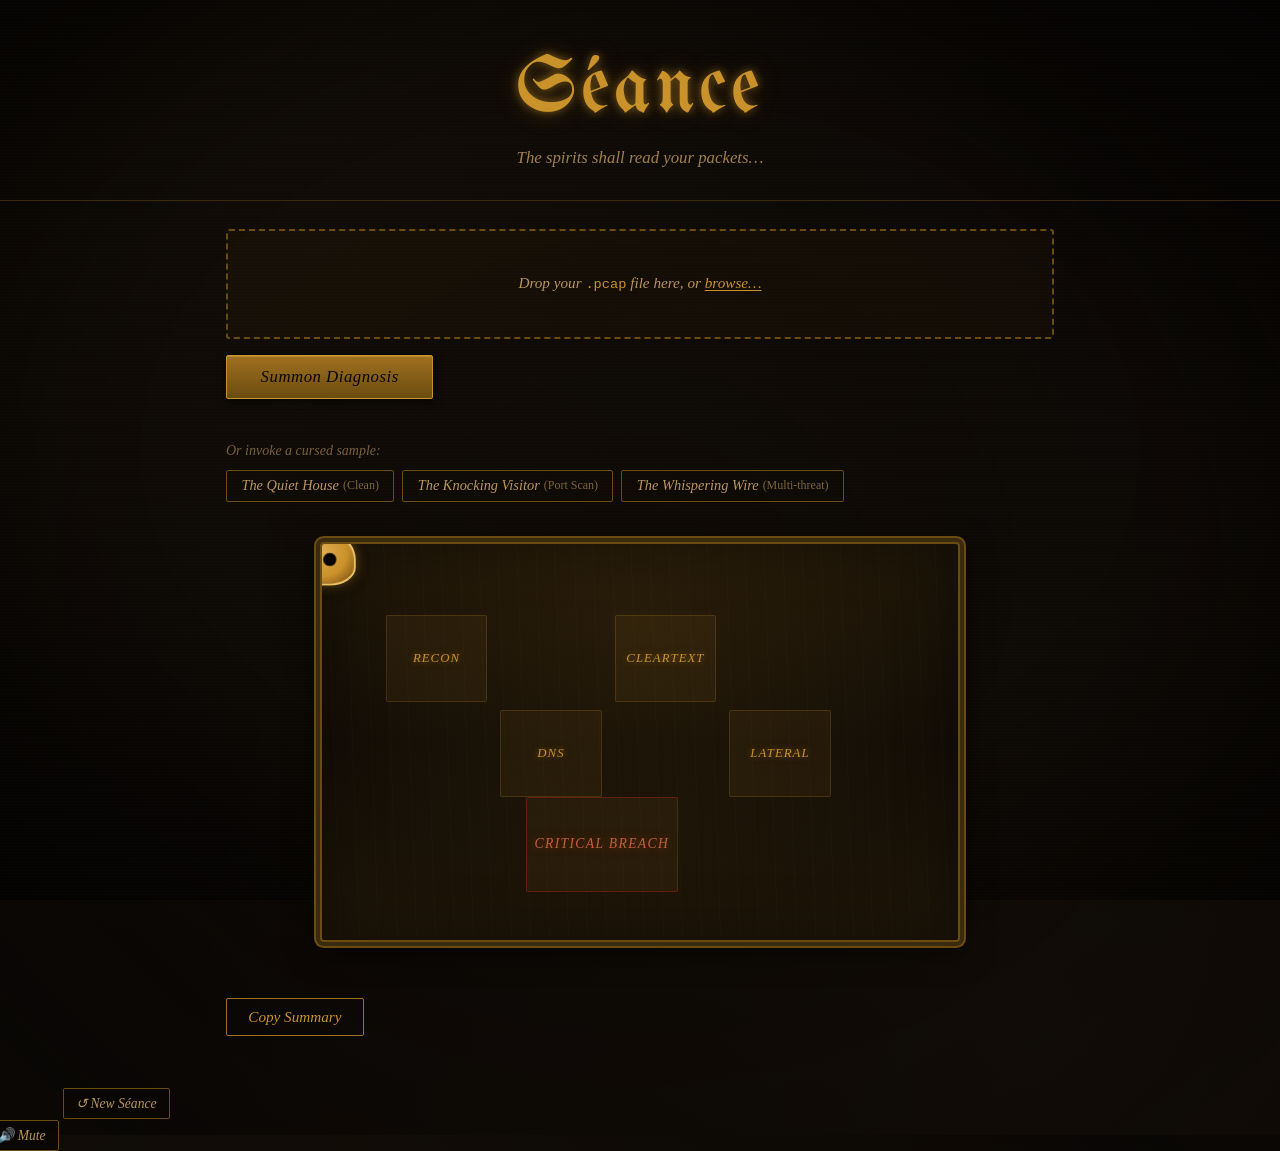
<file: index.html>
<!DOCTYPE html>
<html lang="en">
<head>
  <meta charset="UTF-8" />
  <meta name="viewport" content="width=device-width, initial-scale=1.0" />
  <title>Séance — Packet Capture Analyzer</title>
  <meta name="description" content="A Victorian spirit-board that analyzes your packet captures and narrates what happened on the wire as a ghost story." />
  <link rel="preconnect" href="https://fonts.googleapis.com" />
  <link rel="preconnect" href="https://fonts.gstatic.com" crossorigin />
  <link href="https://fonts.googleapis.com/css2?family=IM+Fell+English:ital@0;1&family=UnifrakturMaguntia&display=swap" rel="stylesheet" />
  <link rel="stylesheet" href="style.css" />
</head>
<body data-phase="idle">

  <!-- ═══════════════════════════════════════════════════════════
       HEADER
  ═══════════════════════════════════════════════════════════ -->
  <header class="app-header">
    <h1 class="app-title">Séance</h1>
    <p class="app-subtitle">The spirits shall read your packets&hellip;</p>
  </header>

  <!-- ═══════════════════════════════════════════════════════════
       MAIN CONTENT
  ═══════════════════════════════════════════════════════════ -->
  <main class="app-main">

    <!-- Pcap-input section -->
    <section class="input-section" aria-label="Packet Capture Input">

      <!-- Drag-and-drop / file picker area -->
      <div id="drop-zone" class="drop-zone" role="button" tabindex="0"
           aria-label="Drop a .pcap file here or click to browse">
        <label class="drop-zone__label">
          Drop your <span class="drop-zone__ext">.pcap</span> file here, or
          <span class="drop-zone__link">browse&hellip;</span>
          <input type="file" id="file-input" accept=".pcap" class="drop-zone__input" />
        </label>
      </div>

      <!-- Empty-input message (shown when summon is clicked with no file) -->
      <p id="empty-input-msg" class="empty-input-msg" hidden aria-live="polite">
        The spirits find no message here&hellip; Inscribe your log before summoning.
      </p>

      <!-- pcapng format notice -->
      <p id="pcapng-msg" class="status-msg" hidden aria-live="polite">
        The spirits cannot read this modern séance format&hellip;
        In Wireshark: File &rarr; Save As &rarr; pcap (classic) to free their voice.
      </p>

      <!-- Generic error message -->
      <p id="error-msg" class="status-msg" hidden aria-live="polite">
        The ether rejects this offering&hellip; Ensure your file is a valid .pcap under 5&nbsp;MB.
      </p>

      <!-- Primary action -->
      <button id="summon-btn" class="btn btn--primary" type="button">
        Summon Diagnosis
      </button>
    </section>

    <!-- Sample-capture shortcuts -->
    <section class="samples-section" aria-label="Sample Haunted Captures">
      <p class="samples-label">Or invoke a cursed sample:</p>
      <div class="samples-row" role="group" aria-label="Sample capture buttons">
        <button id="sample-quiet" class="btn btn--sample" type="button"
                aria-label="Load sample: The Quiet House — clean capture">
          The Quiet House <span class="sample-hint">(Clean)</span>
        </button>
        <button id="sample-knocking" class="btn btn--sample" type="button"
                aria-label="Load sample: The Knocking Visitor — port scan and ping sweep">
          The Knocking Visitor <span class="sample-hint">(Port Scan)</span>
        </button>
        <button id="sample-whispering" class="btn btn--sample" type="button"
                aria-label="Load sample: The Whispering Wire — DNS, credentials, ARP spoofing">
          The Whispering Wire <span class="sample-hint">(Multi-threat)</span>
        </button>
      </div>
    </section>

    <!-- ─────────────────────────────────────────────────────────
         SPIRIT BOARD — planchette moved by setPlanchetteZone()
    ───────────────────────────────────────────────────────── -->
    <section class="board-section" aria-label="Spirit Board">
      <div id="spirit-board" role="img" aria-label="Victorian spirit board with five zones">

        <!-- Zone: Recon — top-left -->
        <div class="board-zone" data-zone="recon"
             style="left: 10%; top: 18%; width: 16%; height: 22%"
             aria-label="Recon zone">Recon</div>

        <!-- Zone: DNS — mid-left -->
        <div class="board-zone" data-zone="dns"
             style="left: 28%; top: 42%; width: 16%; height: 22%"
             aria-label="DNS zone">DNS</div>

        <!-- Zone: Cleartext — top-right -->
        <div class="board-zone" data-zone="cleartext"
             style="left: 46%; top: 18%; width: 16%; height: 22%"
             aria-label="Cleartext zone">Cleartext</div>

        <!-- Zone: Lateral — mid-right -->
        <div class="board-zone" data-zone="lateral"
             style="left: 64%; top: 42%; width: 16%; height: 22%"
             aria-label="Lateral zone">Lateral</div>

        <!-- Zone: Critical Breach — bottom-centre, larger -->
        <div class="board-zone board-zone--critical" data-zone="critical"
             style="left: 32%; top: 64%; width: 24%; height: 24%"
             aria-label="Critical Breach zone">Critical&nbsp;Breach</div>

        <!-- Planchette — moved by setPlanchetteZone() via transform: translate(x, y) -->
        <div id="planchette" aria-hidden="true"></div>

      </div>
    </section>

    <!-- ─────────────────────────────────────────────────────────
         RESULT PANEL
    ───────────────────────────────────────────────────────── -->
    <section id="result-panel" class="result-panel" aria-live="polite" aria-label="Analysis Results" hidden>

      <!-- Beat 2: calm phase — traffic summary (populated by app.js) -->
      <div id="summary-panel" class="summary-panel" hidden></div>

      <!-- Copy-summary action (shown in calm phase) -->
      <div class="copy-row" hidden>
        <button id="copy-summary-btn" class="btn btn--copy" type="button">
          Copy Summary
        </button>
        <span id="copy-confirm" class="copy-confirm" hidden aria-live="polite">Copied!</span>
      </div>

      <!-- Beat 3: hidden finding (strike phase — existing structure kept) -->
      <div id="hidden-finding" class="finding finding--hidden" hidden>
        <h2 class="finding-title finding-title--warning">&#x26A0;&#xFE0F; Critical Breach Detected</h2>
        <span id="hidden-severity" class="severity-badge"></span>
        <p id="hidden-type" class="finding-label"></p>
        <pre id="hidden-match" class="finding-match finding-match--danger"></pre>
        <p id="hidden-remediation" class="finding-remediation"></p>
      </div>

      <!-- Beat 3: findings list revealed on strike (populated by app.js) -->
      <div id="findings-list" class="findings-list" hidden></div>

    </section>

  </main>

  <!-- ═══════════════════════════════════════════════════════════
       FIXED UTILITY CONTROLS
  ═══════════════════════════════════════════════════════════ -->

  <!-- Mute / Unmute toggle — fixed to top-right corner -->
  <button id="mute-btn" class="btn btn--utility btn--mute" type="button"
          aria-label="Mute audio" aria-pressed="false">
    🔊 Mute
  </button>

  <!-- Reset — fixed to bottom-right corner -->
  <button id="reset-btn" class="btn btn--utility btn--reset" type="button"
          aria-label="Reset and analyze a new capture">
    &#x21BA; New Séance
  </button>

  <!-- ═══════════════════════════════════════════════════════════
       SCRIPTS — loaded in order, no defer or type="module"
  ═══════════════════════════════════════════════════════════ -->
  <script src="samples.js"></script>
  <script src="pcap.js"></script>
  <script src="detectors.js"></script>
  <script src="story.js"></script>
  <script src="audio.js"></script>
  <script src="app.js"></script>

</body>
</html>
</file>
<file: style.css>
/* ═══════════════════════════════════════════════════════════════════════════
   SÉANCE — Victorian Spirit-Board Packet Analyzer
   style.css

   Spirit board zone names (Recon, DNS, Cleartext, Lateral, Critical Breach)
   match data-zone attributes in index.html and ZONE_POSITIONS in app.js.
   ═══════════════════════════════════════════════════════════════════════════ */

/* ── Contrast audit (WCAG AA ≥ 4.5:1) ──────────────────────────────────────
   Computed with WCAG 2.1 relative luminance formula.

   Dark séance theme (bg #0a0705):
     --text-primary  #e8d5a0 → 13.83:1  ✓
     --text-secondary #b8955e →  7.17:1  ✓
     --text-muted    #7a6040 →  3.42:1   used only for decorative labels
                                          (e.g. .samples-label, .summary-stat-label);
                                          all body / interactive text uses primary or secondary
     Zone labels (#c9922a) on board bg #1a1108 → 6.77:1  ✓
     .finding-tip  #d08060 on card bg  #1e150a → 5.95:1  ✓
     .finding-story / .summary-story (--text-primary) on #1e150a → 12.39:1  ✓

   Parchment mode (bg #f5ead0):
     --text-primary  #3b2a14 → 11.50:1  ✓
     --text-secondary #7a4e18 →  5.99:1  ✓
     --text-muted    #6b4e28 →  6.40:1  ✓
     .finding-tip override #5a2e0a on card #f5e0d8 → 9.04:1  ✓

   Both themes meet ≥ 4.5:1 for all body and interactive text.
   ─────────────────────────────────────────────────────────────────────────── */

/* ─────────────────────────────────────────────────────────────────────────
   GOOGLE FONT IMPORT
   (IM Fell English is already linked in index.html; this @import is a
   belt-and-suspenders fallback if the CSS is loaded standalone)
   ───────────────────────────────────────────────────────────────────────── */
@import url('https://fonts.googleapis.com/css2?family=IM+Fell+English:ital@0;1&family=UnifrakturMaguntia&display=swap');


/* ═══════════════════════════════════════════════════════════════════════════
   CUSTOM PROPERTIES — Victorian Occult Palette
   ═══════════════════════════════════════════════════════════════════════════ */
:root {
  /* ── Backgrounds ─────────────────────────────────────────────────────── */
  --bg-void:        #0a0705;   /* deep séance black */
  --bg-chamber:     #110d08;   /* dark oak panelling */
  --bg-board:       #1a1108;   /* spirit board surface */
  --bg-card:        #1e150a;   /* card / panel background */
  --bg-input:       #150f07;   /* textarea well */

  /* ── Foreground / Text ───────────────────────────────────────────────── */
  --text-primary:   #e8d5a0;   /* aged candlelight ivory */
  --text-secondary: #b8955e;   /* warm brass */
  --text-muted:     #7a6040;   /* dim shadow */
  --text-warning:   #d4451a;   /* blood warning */

  /* ── Accent / Brass ──────────────────────────────────────────────────── */
  --brass-bright:   #c9922a;   /* polished brass highlight */
  --brass-mid:      #a07020;   /* antique brass */
  --brass-dark:     #6b4c10;   /* dark brass groove */
  --gold-glow:      #f0c040;   /* candlelight spark */

  /* ── Borders & Separators ────────────────────────────────────────────── */
  --border-primary: #6b4c10;
  --border-subtle:  #3a2a10;
  --border-glow:    #a07020;

  /* ── Planchette & Spirit Board ───────────────────────────────────────── */
  --zone-label:     #c9922a;
  --zone-bg:        rgba(201, 146, 42, 0.07);
  --zone-hover:     rgba(201, 146, 42, 0.18);
  --planchette-bg:  #c9922a;
  --planchette-eye: #0a0705;

  /* ── State-specific overrides (applied via data-phase) ───────────────── */
  --phase-bg:       var(--bg-void);
  --phase-text:     var(--text-primary);

  /* ── Typography ──────────────────────────────────────────────────────── */
  --font-serif: 'IM Fell English', Georgia, 'Times New Roman', serif;
  --font-display: 'UnifrakturMaguntia', 'IM Fell English', Georgia, serif;
  --font-mono: 'Courier New', Courier, monospace;

  /* ── Spacing ─────────────────────────────────────────────────────────── */
  --space-xs:  0.25rem;
  --space-sm:  0.5rem;
  --space-md:  1rem;
  --space-lg:  1.75rem;
  --space-xl:  2.5rem;

  /* ── Transitions ─────────────────────────────────────────────────────── */
  --transition-fast:   150ms ease;
  --transition-medium: 350ms ease;
  --transition-slow:   700ms ease;
}


/* ═══════════════════════════════════════════════════════════════════════════
   GLOBAL RESET & BASE
   ═══════════════════════════════════════════════════════════════════════════ */
*,
*::before,
*::after {
  box-sizing: border-box;
  margin: 0;
  padding: 0;
}

html {
  font-size: 16px;
  scroll-behavior: smooth;
}

body {
  font-family: var(--font-serif);
  font-size: 1rem;
  line-height: 1.65;
  color: var(--phase-text);
  background-color: var(--phase-bg);
  min-height: 100vh;
  /* Aged paper grain via layered radial gradients — no image files */
  background-image:
    radial-gradient(ellipse at 20% 10%,  rgba(201, 146, 42, 0.04) 0%, transparent 60%),
    radial-gradient(ellipse at 80% 90%,  rgba(201, 146, 42, 0.03) 0%, transparent 60%),
    radial-gradient(ellipse at 50% 50%,  rgba(10,  7,   5,  0.6)  0%, transparent 100%);
  transition:
    background-color var(--transition-slow),
    color            var(--transition-slow),
    filter           var(--transition-fast);
}

/* Faint vignette overlay for a candlelit room feel */
body::before {
  content: '';
  position: fixed;
  inset: 0;
  pointer-events: none;
  background: radial-gradient(ellipse at center, transparent 55%, rgba(0, 0, 0, 0.65) 100%);
  z-index: 0;
}

/* Stacked-noise texture via repeating CSS pattern */
body::after {
  content: '';
  position: fixed;
  inset: 0;
  pointer-events: none;
  opacity: 0.03;
  background-image:
    repeating-linear-gradient(
      0deg,
      transparent,
      transparent 2px,
      rgba(255, 255, 255, 0.4) 2px,
      rgba(255, 255, 255, 0.4) 3px
    );
  z-index: 0;
}

/* Keep all real content above pseudo-element overlays */
.app-header,
.app-main,
#mute-btn,
#reset-btn {
  position: relative;
  z-index: 1;
}


/* ═══════════════════════════════════════════════════════════════════════════
   PHASE OVERRIDES  (body[data-phase="…"])
   ═══════════════════════════════════════════════════════════════════════════ */

/* idle — default dark séance */
body[data-phase="idle"] {
  --phase-bg:   var(--bg-void);
  --phase-text: var(--text-primary);
}

/* summoning — deeper darkness, narrowed focus */
body[data-phase="summoning"] {
  --phase-bg:   #060402;
  --phase-text: #c8b87a;
  filter: brightness(0.85) saturate(0.9);
}

/* calm — still dark but slightly warmer; parchment mode will override further */
body[data-phase="calm"] {
  --phase-bg:   var(--bg-chamber);
  --phase-text: var(--text-primary);
}

/* strike — blood-red dramatic reveal */
body[data-phase="strike"] {
  --phase-bg:   #0d0303;
  --phase-text: #f0c0a0;
  filter: saturate(1.3) brightness(0.95);
}


/* ═══════════════════════════════════════════════════════════════════════════
   PARCHMENT MODE  (.parchment-mode)
   Applied in calm phase after the tension break.
   ═══════════════════════════════════════════════════════════════════════════ */
body.parchment-mode {
  --phase-bg:         #f5ead0;
  --phase-text:       #2a1a08;
  --bg-card:          #ede0bc;
  --bg-input:         #f0e5c8;
  --bg-board:         #e8d8b0;
  --text-secondary:   #7a4e18;
  --text-primary:   #3b2a14;
  --text-muted:       #6b4e28;
  --border-primary:   #c0944a;
  --border-subtle:    #d8c08a;
  --zone-label:       #7a4e18;
  --zone-bg:          rgba(120, 70, 20, 0.06);
  --planchette-bg:    #9a6020;
  background-image:
    /* Aged paper grain for parchment */
    repeating-linear-gradient(
      45deg,
      transparent,
      transparent 10px,
      rgba(160, 120, 60, 0.04) 10px,
      rgba(160, 120, 60, 0.04) 11px
    ),
    radial-gradient(ellipse at 15% 15%, rgba(200, 160, 80, 0.15) 0%, transparent 50%),
    radial-gradient(ellipse at 85% 85%, rgba(200, 160, 80, 0.10) 0%, transparent 50%);
  filter: none;
  transition:
    background-color 500ms ease,
    color            500ms ease;
}

body.parchment-mode::before {
  background: radial-gradient(ellipse at center, transparent 60%, rgba(140, 100, 40, 0.25) 100%);
}

body.parchment-mode::after {
  opacity: 0.015;
}


/* ═══════════════════════════════════════════════════════════════════════════
   TYPOGRAPHY
   ═══════════════════════════════════════════════════════════════════════════ */
h1, h2, h3 {
  font-family: var(--font-serif);
  font-weight: normal;
  line-height: 1.25;
}

h1 { font-size: clamp(2rem, 5vw, 3.5rem); }
h2 { font-size: clamp(1.25rem, 3vw, 1.75rem); }

pre, code {
  font-family: var(--font-mono);
  font-size: 0.875rem;
}


/* ═══════════════════════════════════════════════════════════════════════════
   LAYOUT
   ═══════════════════════════════════════════════════════════════════════════ */
.app-header {
  text-align: center;
  padding: var(--space-xl) var(--space-lg) var(--space-lg);
  border-bottom: 1px solid var(--border-subtle);
}

.app-title {
  font-family: var(--font-display);
  font-size: clamp(2.5rem, 7vw, 5rem);
  color: var(--brass-bright);
  text-shadow:
    0 0 8px  rgba(201, 146, 42, 0.6),
    0 0 24px rgba(201, 146, 42, 0.3),
    0 2px 4px rgba(0, 0, 0, 0.8);
  letter-spacing: 0.05em;
}

body.parchment-mode .app-title {
  color: var(--text-secondary);
  text-shadow: 0 1px 3px rgba(0, 0, 0, 0.3);
}

.app-subtitle {
  font-style: italic;
  color: var(--text-secondary);
  font-size: 1.05rem;
  margin-top: var(--space-xs);
  opacity: 0.85;
}

.app-main {
  max-width: 860px;
  margin: 0 auto;
  padding: var(--space-lg) var(--space-md) var(--space-xl);
  display: flex;
  flex-direction: column;
  gap: var(--space-xl);
}


/* ═══════════════════════════════════════════════════════════════════════════
   INPUT SECTION
   ═══════════════════════════════════════════════════════════════════════════ */
.input-section {
  display: flex;
  flex-direction: column;
  gap: var(--space-md);
}

.input-label {
  font-style: italic;
  color: var(--text-secondary);
  font-size: 0.95rem;
}

.log-textarea {
  width: 100%;
  min-height: 200px;
  padding: var(--space-md);
  font-family: var(--font-mono);
  font-size: 0.85rem;
  line-height: 1.6;
  color: var(--text-primary);
  background-color: var(--bg-input);
  border: 1px solid var(--border-primary);
  border-radius: 2px;
  resize: vertical;
  outline: none;
  transition:
    border-color var(--transition-fast),
    box-shadow   var(--transition-fast),
    background-color var(--transition-medium),
    color            var(--transition-medium);

  /* Subtle inner shadow for depth */
  box-shadow:
    inset 0 2px 8px rgba(0, 0, 0, 0.5),
    inset 0 0 0 1px rgba(201, 146, 42, 0.05);
}

.log-textarea:focus {
  border-color: var(--brass-bright);
  box-shadow:
    inset 0 2px 8px rgba(0, 0, 0, 0.5),
    0 0 0 2px rgba(201, 146, 42, 0.25);
}

.log-textarea::placeholder {
  color: var(--text-muted);
  font-style: italic;
}

/* Empty-input warning message */
.empty-input-msg {
  font-style: italic;
  color: var(--brass-mid);
  font-size: 0.9rem;
  padding: var(--space-sm) var(--space-md);
  border-left: 2px solid var(--brass-mid);
  background: rgba(201, 146, 42, 0.07);
  border-radius: 0 2px 2px 0;
}

/* Status messages (pcapng notice, generic errors) */
.status-msg {
  font-style: italic;
  color: var(--brass-mid);
  font-size: 0.9rem;
  padding: var(--space-sm) var(--space-md);
  border-left: 2px solid var(--brass-mid);
  background: rgba(201, 146, 42, 0.07);
  border-radius: 0 2px 2px 0;
}


/* ═══════════════════════════════════════════════════════════════════════════
   DROP ZONE — drag-and-drop / file picker
   ═══════════════════════════════════════════════════════════════════════════ */
.drop-zone {
  display: flex;
  align-items: center;
  justify-content: center;
  min-height: 110px;
  padding: var(--space-lg) var(--space-md);
  border: 2px dashed var(--brass-dark);
  border-radius: 3px;
  background: rgba(201, 146, 42, 0.03);
  cursor: pointer;
  transition:
    border-color var(--transition-fast),
    background   var(--transition-fast);
  text-align: center;
}

.drop-zone:hover {
  border-color: var(--brass-mid);
  background: rgba(201, 146, 42, 0.07);
}

/* Active drag-over state */
.drop-zone.drag-over {
  border-color: var(--brass-bright);
  background: rgba(201, 146, 42, 0.12);
  box-shadow: 0 0 0 3px rgba(201, 146, 42, 0.18);
}

.drop-zone__label {
  display: block;
  font-style: italic;
  color: var(--text-secondary);
  font-size: 0.95rem;
  cursor: pointer;
}

.drop-zone__ext {
  color: var(--brass-bright);
  font-style: normal;
  font-family: var(--font-mono);
  font-size: 0.9em;
}

.drop-zone__link {
  color: var(--brass-bright);
  text-decoration: underline;
  text-underline-offset: 2px;
  cursor: pointer;
}

.drop-zone__link:hover {
  color: var(--gold-glow);
}

/* Hide the native file input visually but keep it accessible */
.drop-zone__input {
  position: absolute;
  width: 1px;
  height: 1px;
  opacity: 0;
  overflow: hidden;
  clip: rect(0 0 0 0);
  clip-path: inset(50%);
  white-space: nowrap;
}

/* Parchment mode: readable drop zone on light background */
body.parchment-mode .drop-zone {
  border-color: var(--border-primary);
  background: rgba(120, 70, 20, 0.04);
}

body.parchment-mode .drop-zone:hover {
  border-color: var(--brass-mid);
  background: rgba(120, 70, 20, 0.08);
}

body.parchment-mode .drop-zone.drag-over {
  border-color: var(--brass-mid);
  background: rgba(120, 70, 20, 0.12);
  box-shadow: 0 0 0 3px rgba(120, 70, 20, 0.15);
}


/* ═══════════════════════════════════════════════════════════════════════════
   BUTTONS — base & variants
   ═══════════════════════════════════════════════════════════════════════════ */
.btn {
  display: inline-flex;
  align-items: center;
  justify-content: center;
  gap: var(--space-xs);
  padding: 0.6em 1.4em;
  font-family: var(--font-serif);
  font-size: 1rem;
  font-style: italic;
  cursor: pointer;
  border-radius: 2px;
  border: 1px solid transparent;
  text-decoration: none;
  transition:
    background-color var(--transition-fast),
    border-color     var(--transition-fast),
    color            var(--transition-fast),
    box-shadow       var(--transition-fast),
    transform        var(--transition-fast);
  -webkit-font-smoothing: antialiased;
}

.btn:active {
  transform: translateY(1px);
}

/* Primary — "Summon Diagnosis" */
.btn--primary {
  background: linear-gradient(180deg, var(--brass-mid) 0%, var(--brass-dark) 100%);
  color: var(--bg-void);
  border-color: var(--brass-bright);
  font-size: 1.05rem;
  letter-spacing: 0.03em;
  padding: 0.65em 2em;
  box-shadow:
    0 2px 8px rgba(0, 0, 0, 0.6),
    inset 0 1px 0 rgba(255, 220, 100, 0.25);
  align-self: flex-start;
}

.btn--primary:hover {
  background: linear-gradient(180deg, var(--brass-bright) 0%, var(--brass-mid) 100%);
  box-shadow:
    0 4px 14px rgba(201, 146, 42, 0.45),
    inset 0 1px 0 rgba(255, 220, 100, 0.35);
}

/* Sample buttons */
.btn--sample {
  background: transparent;
  color: var(--text-secondary);
  border-color: var(--border-primary);
  font-size: 0.9rem;
  padding: 0.45em 1em;
}

.btn--sample:hover {
  background: rgba(201, 146, 42, 0.12);
  border-color: var(--brass-mid);
  color: var(--text-primary);
}

.btn--sample .sample-hint {
  font-size: 0.75rem;
  font-style: normal;
  opacity: 0.65;
}

/* Copy Fix button */
.btn--copy {
  background: transparent;
  color: var(--brass-bright);
  border-color: var(--brass-mid);
  font-size: 0.95rem;
}

.btn--copy:hover {
  background: rgba(201, 146, 42, 0.14);
  border-color: var(--brass-bright);
}

/* Utility buttons (mute, reset) — fixed to corners */
.btn--utility {
  background: rgba(10, 7, 5, 0.75);
  color: var(--text-secondary);
  border: 1px solid var(--border-primary);
  font-size: 0.85rem;
  padding: 0.45em 0.9em;
  backdrop-filter: blur(4px);
  -webkit-backdrop-filter: blur(4px);
}

.btn--utility:hover {
  background: rgba(26, 17, 8, 0.9);
  border-color: var(--brass-mid);
  color: var(--text-primary);
}

/* Fixed corner placements */
.btn--mute {
  position: fixed;
  top: var(--space-md);
  right: var(--space-md);
  z-index: 100;
}

.btn--reset {
  position: fixed;
  bottom: var(--space-md);
  right: var(--space-md);
  z-index: 100;
}

/* Parchment-mode utility buttons need readable contrast */
body.parchment-mode .btn--utility {
  background: rgba(245, 234, 208, 0.85);
  color: var(--text-secondary);
  border-color: var(--border-primary);
}

body.parchment-mode .btn--utility:hover {
  background: rgba(237, 224, 188, 0.95);
}

/* Parchment: sample button hover should use dark text, not pale gold */
body.parchment-mode .btn--sample:hover {
  background: rgba(120, 70, 20, 0.12);
  border-color: var(--brass-mid);
  color: #3b2a14;
}


/* ═══════════════════════════════════════════════════════════════════════════
   SAMPLE BUTTONS ROW
   ═══════════════════════════════════════════════════════════════════════════ */
.samples-section {
  display: flex;
  flex-direction: column;
  gap: var(--space-sm);
}

.samples-label {
  font-style: italic;
  color: var(--text-muted);
  font-size: 0.875rem;
}

.samples-row {
  display: flex;
  flex-wrap: wrap;
  gap: var(--space-sm);
}


/* ═══════════════════════════════════════════════════════════════════════════
   SPIRIT BOARD SECTION
   ═══════════════════════════════════════════════════════════════════════════ */
.board-section {
  display: flex;
  justify-content: center;
}

#spirit-board {
  position: relative;
  width: 100%;
  max-width: 640px;
  aspect-ratio: 4 / 2.5;
  background:
    radial-gradient(ellipse at 50% 20%, rgba(201, 146, 42, 0.08) 0%, transparent 70%),
    var(--bg-board);
  border: 2px solid var(--border-primary);
  border-radius: 4px;
  box-shadow:
    0 0 0 4px var(--border-subtle),
    0 0 0 6px var(--border-primary),
    0 8px 32px rgba(0, 0, 0, 0.7),
    inset 0 0 60px rgba(0, 0, 0, 0.4);
  overflow: hidden;

  /* Engraved wood grain via repeating gradient */
  background-image:
    repeating-linear-gradient(
      88deg,
      transparent 0px,
      transparent 18px,
      rgba(201, 146, 42, 0.025) 18px,
      rgba(201, 146, 42, 0.025) 19px
    ),
    radial-gradient(ellipse at 50% 20%, rgba(201, 146, 42, 0.08) 0%, transparent 70%),
    linear-gradient(180deg, #1e1508 0%, #140e06 50%, #1e1508 100%);
}

/* Zone labels */
.board-zone {
  position: absolute;
  display: flex;
  align-items: center;
  justify-content: center;
  font-family: var(--font-serif);
  font-size: clamp(0.6rem, 1.5vw, 0.8rem);
  font-style: italic;
  color: var(--zone-label);
  text-transform: uppercase;
  letter-spacing: 0.08em;
  background: var(--zone-bg);
  border: 1px solid rgba(201, 146, 42, 0.2);
  border-radius: 2px;
  padding: 0.3em 0.6em;
  text-shadow: 0 0 6px rgba(201, 146, 42, 0.5);
  transition: background var(--transition-medium), border-color var(--transition-medium);
  user-select: none;
}

.board-zone--active {
  background: var(--zone-hover);
  border-color: var(--brass-mid);
  box-shadow: 0 0 10px rgba(201, 146, 42, 0.3);
}

/* Critical zone is larger and centered lower */
.board-zone--critical {
  font-size: clamp(0.65rem, 1.6vw, 0.85rem);
  letter-spacing: 0.1em;
  border-color: rgba(180, 40, 20, 0.4);
  color: #c06040;
  text-shadow: 0 0 8px rgba(200, 60, 20, 0.5);
}

/* Planchette */
#planchette {
  position: absolute;
  width: 52px;
  height: 52px;
  background: radial-gradient(circle at 35% 35%, #e0aa50 0%, var(--planchette-bg) 55%, #704010 100%);
  border-radius: 50% 50% 50% 10% / 50% 50% 35% 50%;
  border: 2px solid #e8c060;
  box-shadow:
    0 0 12px rgba(201, 146, 42, 0.5),
    0 4px 12px rgba(0, 0, 0, 0.6),
    inset 0 1px 2px rgba(255, 220, 100, 0.4);
  transform: translate(-50%, -50%);
  transition: transform 600ms cubic-bezier(0.25, 0.46, 0.45, 0.94);
  cursor: default;
  z-index: 10;
  /* Centre-hole "eye" via box-shadow ring */
}

#planchette::after {
  content: '';
  position: absolute;
  top: 50%;
  left: 50%;
  transform: translate(-50%, -50%);
  width: 14px;
  height: 14px;
  border-radius: 50%;
  background: var(--planchette-eye);
  border: 1px solid rgba(201, 146, 42, 0.4);
  box-shadow: inset 0 0 4px rgba(0, 0, 0, 0.9);
}

/* Planchette walking animation (summoning phase) */
@keyframes planchette-walk {
  0%   { transform: translate(-50%, -50%) rotate(0deg)   translateX(0px);   }
  10%  { transform: translate(-50%, -50%) rotate(1.5deg) translateX(2px);   }
  20%  { transform: translate(-50%, -50%) rotate(-1deg)  translateX(-1px);  }
  30%  { transform: translate(-50%, -50%) rotate(2deg)   translateX(1px);   }
  40%  { transform: translate(-50%, -50%) rotate(-0.5deg) translateX(-2px); }
  50%  { transform: translate(-50%, -50%) rotate(1deg)   translateX(0px);   }
  60%  { transform: translate(-50%, -50%) rotate(-2deg)  translateX(2px);   }
  70%  { transform: translate(-50%, -50%) rotate(0.5deg) translateX(-1px);  }
  80%  { transform: translate(-50%, -50%) rotate(-1.5deg) translateX(1px);  }
  90%  { transform: translate(-50%, -50%) rotate(1deg)   translateX(-2px);  }
  100% { transform: translate(-50%, -50%) rotate(0deg)   translateX(0px);   }
}

body[data-phase="summoning"] #planchette {
  animation: planchette-walk 1.6s ease-in-out infinite;
}

/* Strike slam — fast, dramatic */
body[data-phase="strike"] #planchette {
  animation: none;
  transition: transform 180ms cubic-bezier(0.68, -0.55, 0.27, 1.55);
  box-shadow:
    0 0 20px rgba(220, 60, 20, 0.7),
    0 4px 12px rgba(0, 0, 0, 0.8),
    inset 0 1px 2px rgba(255, 100, 60, 0.4);
  background: radial-gradient(circle at 35% 35%, #e06040 0%, #a03020 55%, #600010 100%);
  border-color: #d04020;
}


/* ═══════════════════════════════════════════════════════════════════════════
   RESULT PANEL
   ═══════════════════════════════════════════════════════════════════════════ */
#result-panel {
  display: flex;
  flex-direction: column;
  gap: var(--space-lg);
}

/* Shared finding card */
.finding {
  background: var(--bg-card);
  border: 1px solid var(--border-primary);
  border-radius: 2px;
  padding: var(--space-lg);
  box-shadow:
    0 4px 20px rgba(0, 0, 0, 0.5),
    inset 0 1px 0 rgba(201, 146, 42, 0.1);
}

.finding-title {
  font-family: var(--font-serif);
  font-style: italic;
  color: var(--brass-bright);
  margin-bottom: var(--space-md);
  font-size: 1.3rem;
}

.finding-title--warning {
  color: var(--text-warning);
  text-shadow: 0 0 10px rgba(212, 69, 26, 0.5);
}

.finding-label {
  color: var(--text-primary);
  font-size: 0.95rem;
  margin-bottom: var(--space-sm);
}

.finding-match {
  background: var(--bg-input);
  border: 1px solid var(--border-subtle);
  border-left: 3px solid var(--brass-mid);
  padding: var(--space-sm) var(--space-md);
  border-radius: 0 2px 2px 0;
  font-size: 0.8rem;
  color: var(--text-secondary);
  overflow-x: auto;
  white-space: pre-wrap;
  word-break: break-all;
  margin-bottom: var(--space-md);
}

.finding-match--danger {
  border-left-color: var(--text-warning);
  color: #e09070;
}

/* Parchment: light salmon danger text becomes dark red-brown */
body.parchment-mode .finding-match--danger {
  color: #7a1a0a;
}

.finding-fix,
.finding-remediation {
  font-style: italic;
  color: var(--text-primary);
  font-size: 0.9rem;
  opacity: 0.9;
}

.finding-remediation {
  color: #d08060;
  border-top: 1px solid var(--border-subtle);
  padding-top: var(--space-sm);
  margin-top: var(--space-sm);
}

/* Parchment: light orange remedy text becomes dark brown */
body.parchment-mode .finding-remediation {
  color: #5a2e0a;
}

/* Severity badge */
.severity-badge {
  display: inline-block;
  padding: 0.2em 0.7em;
  font-size: 0.72rem;
  font-style: normal;
  font-family: var(--font-mono);
  letter-spacing: 0.1em;
  background: rgba(180, 40, 20, 0.2);
  color: #e06040;
  border: 1px solid rgba(180, 40, 20, 0.5);
  border-radius: 2px;
  margin-bottom: var(--space-sm);
  vertical-align: middle;
}

/* Copy row */
.copy-row {
  display: flex;
  align-items: center;
  gap: var(--space-md);
  margin-top: var(--space-md);
}

.copy-confirm {
  font-style: italic;
  font-size: 0.875rem;
  color: #80c060;
  opacity: 0;
  transition: opacity 300ms ease;
}

.copy-confirm:not([hidden]) {
  opacity: 1;
}

/* Parchment: green confirmation is invisible on light background */
body.parchment-mode .copy-confirm {
  color: #2a6e1a;
}

/* Hidden finding card — dramatic dark */
.finding--hidden {
  border-color: rgba(180, 40, 20, 0.6);
  background: #150505;
  box-shadow:
    0 4px 24px rgba(180, 40, 20, 0.2),
    inset 0 1px 0 rgba(220, 60, 20, 0.1);
}

body.parchment-mode .finding--hidden {
  background: #f5e0d8;
  border-color: rgba(180, 40, 20, 0.5);
}


/* ═══════════════════════════════════════════════════════════════════════════
   SUMMARY PANEL (Beat 2 — calm phase)
   ═══════════════════════════════════════════════════════════════════════════ */
#summary-panel {
  background: var(--bg-card);
  border: 1px solid var(--border-primary);
  border-radius: 2px;
  padding: var(--space-lg);
  box-shadow:
    0 4px 20px rgba(0, 0, 0, 0.5),
    inset 0 1px 0 rgba(201, 146, 42, 0.1);
}

.summary-title {
  font-family: var(--font-serif);
  font-style: italic;
  color: var(--brass-bright);
  font-size: 1.3rem;
  margin-bottom: var(--space-md);
}

.summary-story {
  font-style: italic;
  color: var(--text-primary);
  font-size: 0.95rem;
  line-height: 1.7;
  margin-bottom: var(--space-md);
  border-left: 2px solid var(--border-primary);
  padding-left: var(--space-md);
}

.summary-stats {
  display: grid;
  grid-template-columns: repeat(auto-fit, minmax(160px, 1fr));
  gap: var(--space-sm);
  font-size: 0.875rem;
  color: var(--text-secondary);
}

.summary-stat {
  padding: var(--space-sm);
  background: rgba(201, 146, 42, 0.05);
  border: 1px solid var(--border-subtle);
  border-radius: 2px;
}

.summary-stat-label {
  display: block;
  font-size: 0.75rem;
  font-family: var(--font-mono);
  letter-spacing: 0.06em;
  color: var(--text-muted);
  text-transform: uppercase;
  margin-bottom: 0.2em;
}

.summary-stat-value {
  display: block;
  color: var(--text-primary);
  font-size: 0.9rem;
}

.summary-talkers {
  margin-top: var(--space-md);
  font-size: 0.875rem;
}

.summary-talkers-title {
  color: var(--text-secondary);
  font-style: italic;
  margin-bottom: var(--space-xs);
}

.summary-talker {
  display: flex;
  justify-content: space-between;
  padding: 0.2em 0;
  border-bottom: 1px solid var(--border-subtle);
  color: var(--text-primary);
  font-family: var(--font-mono);
  font-size: 0.8rem;
}

/* Parchment overrides for summary panel */
body.parchment-mode #summary-panel {
  box-shadow: 0 2px 12px rgba(120, 70, 20, 0.15);
}


/* ═══════════════════════════════════════════════════════════════════════════
   FINDINGS LIST (Beat 3 — strike reveal)
   Each finding is a .finding card (reuses the shared card pattern above)
   plus finding-specific story/explanation/tip sub-sections.
   ═══════════════════════════════════════════════════════════════════════════ */
#findings-list {
  display: flex;
  flex-direction: column;
  gap: var(--space-lg);
}

/* Individual finding card — extends the base .finding card */
.finding-card {
  background: var(--bg-card);
  border: 1px solid var(--border-primary);
  border-radius: 2px;
  padding: var(--space-lg);
  box-shadow:
    0 4px 20px rgba(0, 0, 0, 0.5),
    inset 0 1px 0 rgba(201, 146, 42, 0.1);
}

.finding-card--high {
  border-color: rgba(180, 40, 20, 0.6);
}

.finding-card--medium {
  border-color: rgba(160, 110, 20, 0.5);
}

/* Story paragraph — ghost-story italic prose */
.finding-story {
  font-style: italic;
  color: var(--text-primary);
  font-size: 0.95rem;
  line-height: 1.75;
  margin-bottom: var(--space-md);
  border-left: 2px solid var(--border-primary);
  padding-left: var(--space-md);
}

/* Plain-English explanation block */
.finding-explanation {
  font-size: 0.875rem;
  color: var(--text-secondary);
  background: rgba(201, 146, 42, 0.05);
  border: 1px solid var(--border-subtle);
  border-radius: 2px;
  padding: var(--space-sm) var(--space-md);
  margin-bottom: var(--space-sm);
}

.finding-explanation-label {
  display: block;
  font-family: var(--font-mono);
  font-size: 0.72rem;
  letter-spacing: 0.08em;
  text-transform: uppercase;
  color: var(--text-muted);
  margin-bottom: 0.25em;
}

/* Defender's tip — practical advice */
.finding-tip {
  font-size: 0.875rem;
  font-style: italic;
  color: #d08060;
  border-top: 1px solid var(--border-subtle);
  padding-top: var(--space-sm);
  margin-top: var(--space-sm);
}

.finding-tip-label {
  font-style: normal;
  font-family: var(--font-mono);
  font-size: 0.72rem;
  letter-spacing: 0.08em;
  text-transform: uppercase;
  color: var(--text-muted);
  display: block;
  margin-bottom: 0.25em;
}

/* Parchment overrides */
body.parchment-mode .finding-tip {
  color: #5a2e0a;
}

body.parchment-mode .finding-card--high {
  background: #f5e0d8;
  border-color: rgba(180, 40, 20, 0.5);
}

body.parchment-mode .finding-card--medium {
  background: #f5edd8;
  border-color: rgba(160, 110, 20, 0.4);
}

/* Peaceful story — shown when no findings exist */
.peaceful-story {
  font-style: italic;
  color: var(--text-secondary);
  font-size: 0.95rem;
  line-height: 1.75;
  text-align: center;
  padding: var(--space-lg);
  border: 1px solid var(--border-subtle);
  border-radius: 2px;
  background: rgba(201, 146, 42, 0.03);
}


/* ═══════════════════════════════════════════════════════════════════════════
   SUMMONING PHASE — additional atmospheric effects
   ═══════════════════════════════════════════════════════════════════════════ */
body[data-phase="summoning"] .input-section,
body[data-phase="summoning"] .samples-section {
  opacity: 0.4;
  pointer-events: none;
  transition: opacity var(--transition-slow);
}

body[data-phase="summoning"] #spirit-board {
  box-shadow:
    0 0 0 4px var(--border-subtle),
    0 0 0 6px var(--border-primary),
    0 0 40px rgba(201, 146, 42, 0.25),
    0 8px 32px rgba(0, 0, 0, 0.9),
    inset 0 0 60px rgba(0, 0, 0, 0.4);
}


/* ═══════════════════════════════════════════════════════════════════════════
   STRIKE PHASE — inversion flash
   ═══════════════════════════════════════════════════════════════════════════ */
body.invert-flash {
  filter: invert(1);
  transition: filter 0ms; /* instant on, JS removes class after 250ms */
}

body[data-phase="strike"] .finding--surface {
  opacity: 0.5;
}


/* ═══════════════════════════════════════════════════════════════════════════
   SCROLLBARS — Webkit custom styling for atmosphere
   ═══════════════════════════════════════════════════════════════════════════ */
::-webkit-scrollbar {
  width: 6px;
  height: 6px;
}

::-webkit-scrollbar-track {
  background: var(--bg-chamber);
}

::-webkit-scrollbar-thumb {
  background: var(--brass-dark);
  border-radius: 3px;
}

::-webkit-scrollbar-thumb:hover {
  background: var(--brass-mid);
}


/* ═══════════════════════════════════════════════════════════════════════════
   FOCUS STYLES — accessibility
   ═══════════════════════════════════════════════════════════════════════════ */
:focus-visible {
  outline: 2px solid var(--brass-bright);
  outline-offset: 2px;
}


/* ═══════════════════════════════════════════════════════════════════════════
   RESPONSIVE — laptop viewport baseline (1280 × 800)
   ═══════════════════════════════════════════════════════════════════════════ */
@media (max-width: 680px) {
  .app-main {
    padding: var(--space-md) var(--space-sm) var(--space-lg);
    gap: var(--space-lg);
  }

  .btn--primary {
    width: 100%;
    text-align: center;
  }

  .samples-row {
    flex-direction: column;
  }

  .btn--mute {
    top: var(--space-sm);
    right: var(--space-sm);
  }

  .btn--reset {
    bottom: var(--space-sm);
    right: var(--space-sm);
  }
}
</file>
